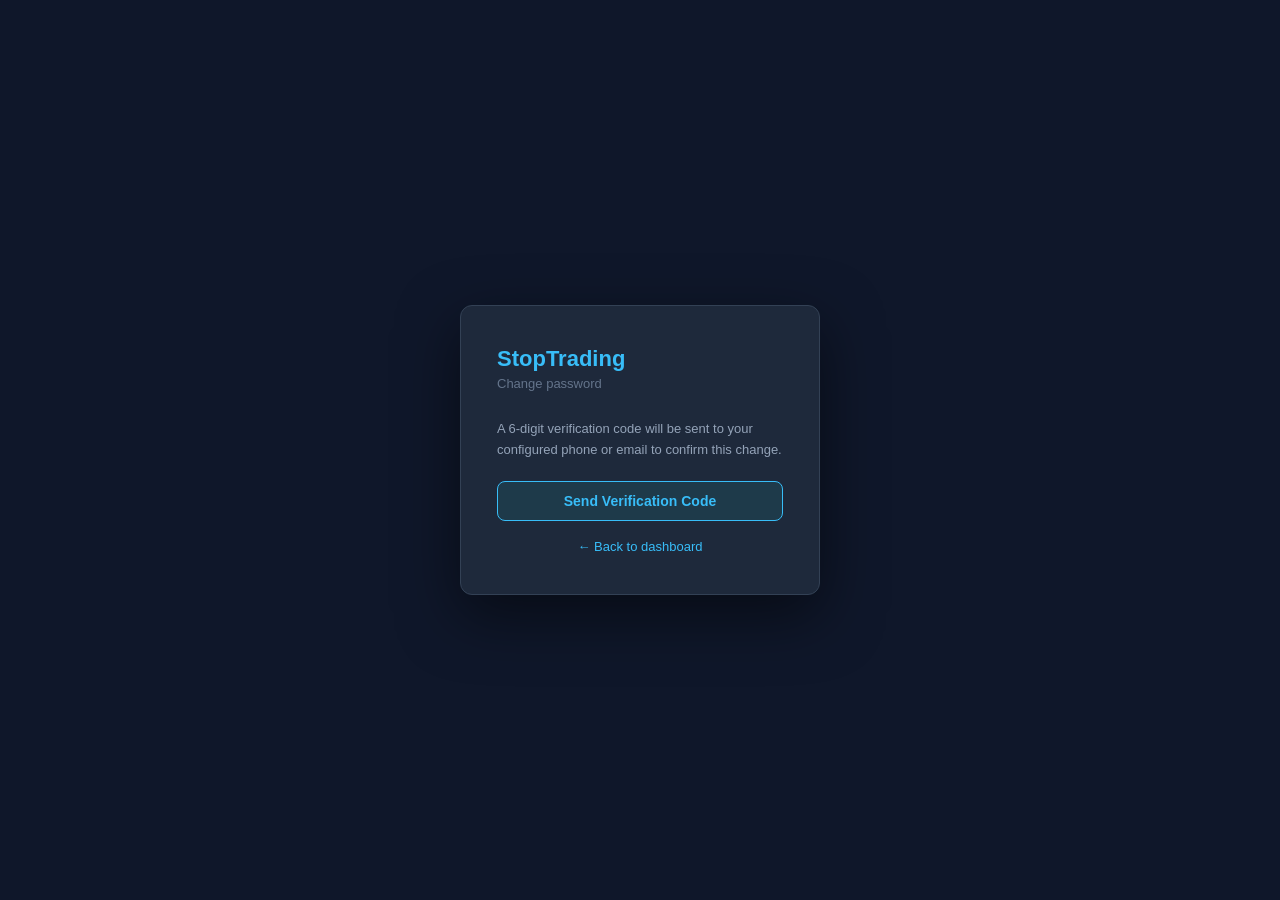
<file: change-password.html>
<!DOCTYPE html>
<html lang="en">
<head>
<meta charset="UTF-8">
<meta name="viewport" content="width=device-width, initial-scale=1.0">
<title>StopTrading — Change Password</title>
<style>
  * { box-sizing: border-box; margin: 0; padding: 0; }
  body {
    background: #0f172a; color: #e2e8f0;
    font-family: -apple-system, BlinkMacSystemFont, 'Segoe UI', sans-serif;
    display: flex; align-items: center; justify-content: center; min-height: 100vh;
  }
  .card {
    background: #1e293b; border: 1px solid #334155; border-radius: 12px;
    padding: 40px 36px; width: 360px; box-shadow: 0 20px 60px rgba(0,0,0,0.5);
  }
  .logo { font-size: 22px; font-weight: 700; color: #38bdf8; margin-bottom: 4px; }
  .sub  { font-size: 13px; color: #64748b; margin-bottom: 28px; }
  label { display: block; font-size: 12px; color: #94a3b8; margin-bottom: 6px; letter-spacing: .04em; margin-top: 16px; }
  input[type=text], input[type=password] {
    width: 100%; background: #0f172a; border: 1px solid #334155; border-radius: 8px;
    color: #e2e8f0; font-size: 15px; padding: 10px 14px; outline: none; transition: border-color .15s;
  }
  input[type=text] { font-family: monospace; letter-spacing: 0.2em; font-size: 20px; text-align: center; }
  input:focus { border-color: #38bdf8; }
  .send-btn {
    width: 100%; background: #1e3a4a; color: #38bdf8;
    border: 1px solid #38bdf8; border-radius: 8px; font-size: 14px; font-weight: 600;
    padding: 11px; cursor: pointer; transition: background .15s;
  }
  .send-btn:hover:not(:disabled) { background: #1a4a60; }
  .send-btn:disabled { opacity: 0.6; cursor: default; }
  button[type=submit] {
    width: 100%; margin-top: 20px; background: #0369a1; color: #fff; border: none;
    border-radius: 8px; font-size: 15px; font-weight: 600; padding: 11px; cursor: pointer; transition: background .15s;
  }
  button[type=submit]:hover:not(:disabled) { background: #0284c7; }
  button[type=submit]:disabled { opacity: 0.5; cursor: default; }
  .sent-notice {
    display: none; margin-top: 14px; background: rgba(56,189,248,.1);
    border: 1px solid rgba(56,189,248,.25); border-radius: 8px;
    color: #7dd3fc; font-size: 13px; padding: 10px 14px; line-height: 1.5;
  }
  .msg {
    display: none; margin-top: 14px; border-radius: 6px;
    font-size: 13px; padding: 9px 12px; text-align: center;
  }
  .msg.err { background: rgba(239,68,68,.15); border: 1px solid rgba(239,68,68,.3); color: #f87171; }
  .msg.ok  { background: rgba(34,197,94,.15);  border: 1px solid rgba(34,197,94,.3);  color: #4ade80; }
  a { color: #38bdf8; text-decoration: none; font-size: 13px; display: block; text-align: center; margin-top: 18px; }
  a:hover { text-decoration: underline; }
  #step2 { display: none; }
</style>
</head>
<body>
<div class="card">
  <div class="logo">StopTrading</div>
  <div class="sub">Change password</div>

  <!-- Step 1: request verification code -->
  <div id="step1">
    <p style="font-size:13px;color:#94a3b8;line-height:1.6;margin-bottom:20px">
      A 6-digit verification code will be sent to your configured phone or email to confirm this change.
    </p>
    <button class="send-btn" id="sendBtn" type="button">Send Verification Code</button>
    <div class="sent-notice" id="sentNotice"></div>
    <div class="msg" id="step1err"></div>
  </div>

  <!-- Step 2: enter code + new password -->
  <form id="step2" autocomplete="off">
    <label>6-DIGIT CODE</label>
    <input type="text" id="code" maxlength="6" placeholder="000000" autocomplete="one-time-code" inputmode="numeric">
    <label>NEW PASSWORD</label>
    <input type="password" id="pw1" autocomplete="new-password" placeholder="New password (min 8 chars)">
    <label>CONFIRM NEW PASSWORD</label>
    <input type="password" id="pw2" autocomplete="new-password" placeholder="Confirm new password">
    <button type="submit">Change Password</button>
    <div class="msg" id="msg"></div>
  </form>

  <a href="/">← Back to dashboard</a>
</div>
<script>
document.getElementById('sendBtn').addEventListener('click', function() {
  var btn = this;
  btn.textContent = 'Sending…';
  btn.disabled = true;
  fetch('/api/change-password/request', {method: 'POST', credentials: 'same-origin'})
    .then(function(r) { return r.json(); })
    .then(function(d) {
      if (d.ok) {
        var channelLabel = {sms: 'text message', email: 'email', ntfy: 'push notification'}[d.channel] || d.channel;
        var notice = document.getElementById('sentNotice');
        notice.textContent = 'Code sent via ' + channelLabel + ' to ' + d.dest + '. Enter it below.';
        notice.style.display = 'block';
        btn.textContent = '✓ Code sent — resend';
        btn.disabled = false;
        document.getElementById('step1err').style.display = 'none';
        document.getElementById('step2').style.display = 'block';
        document.getElementById('code').focus();
      } else {
        var err = document.getElementById('step1err');
        err.className = 'msg err';
        err.textContent = d.error || 'Failed to send code';
        err.style.display = 'block';
        btn.textContent = 'Send Verification Code';
        btn.disabled = false;
      }
    }).catch(function() {
      var err = document.getElementById('step1err');
      err.className = 'msg err';
      err.textContent = 'Server error — try again';
      err.style.display = 'block';
      document.getElementById('sendBtn').textContent = 'Send Verification Code';
      document.getElementById('sendBtn').disabled = false;
    });
});

document.getElementById('step2').addEventListener('submit', function(e) {
  e.preventDefault();
  var code = document.getElementById('code').value.trim();
  var pw1  = document.getElementById('pw1').value;
  var pw2  = document.getElementById('pw2').value;

  if (code.length !== 6) { show('err', 'Enter the 6-digit code'); return; }
  if (pw1.length < 8)    { show('err', 'New password must be at least 8 characters'); return; }
  if (pw1 !== pw2)        { show('err', 'Passwords do not match'); return; }

  fetch('/api/change-password/confirm', {
    method: 'POST',
    headers: {'Content-Type': 'application/json'},
    credentials: 'same-origin',
    body: JSON.stringify({code: code, new_password: pw1})
  }).then(function(r) { return r.json(); }).then(function(d) {
    if (d.ok) {
      show('ok', 'Password changed! Redirecting to login…');
      setTimeout(function() { window.location.href = '/login'; }, 1800);
    } else {
      show('err', d.error || 'Invalid or expired code');
      document.getElementById('code').value = '';
      document.getElementById('code').focus();
    }
  }).catch(function() { show('err', 'Server error — try again'); });
});

function show(type, text) {
  var el = document.getElementById('msg');
  el.className = 'msg ' + type;
  el.textContent = text;
  el.style.display = 'block';
}
</script>
</body>
</html>
</file>
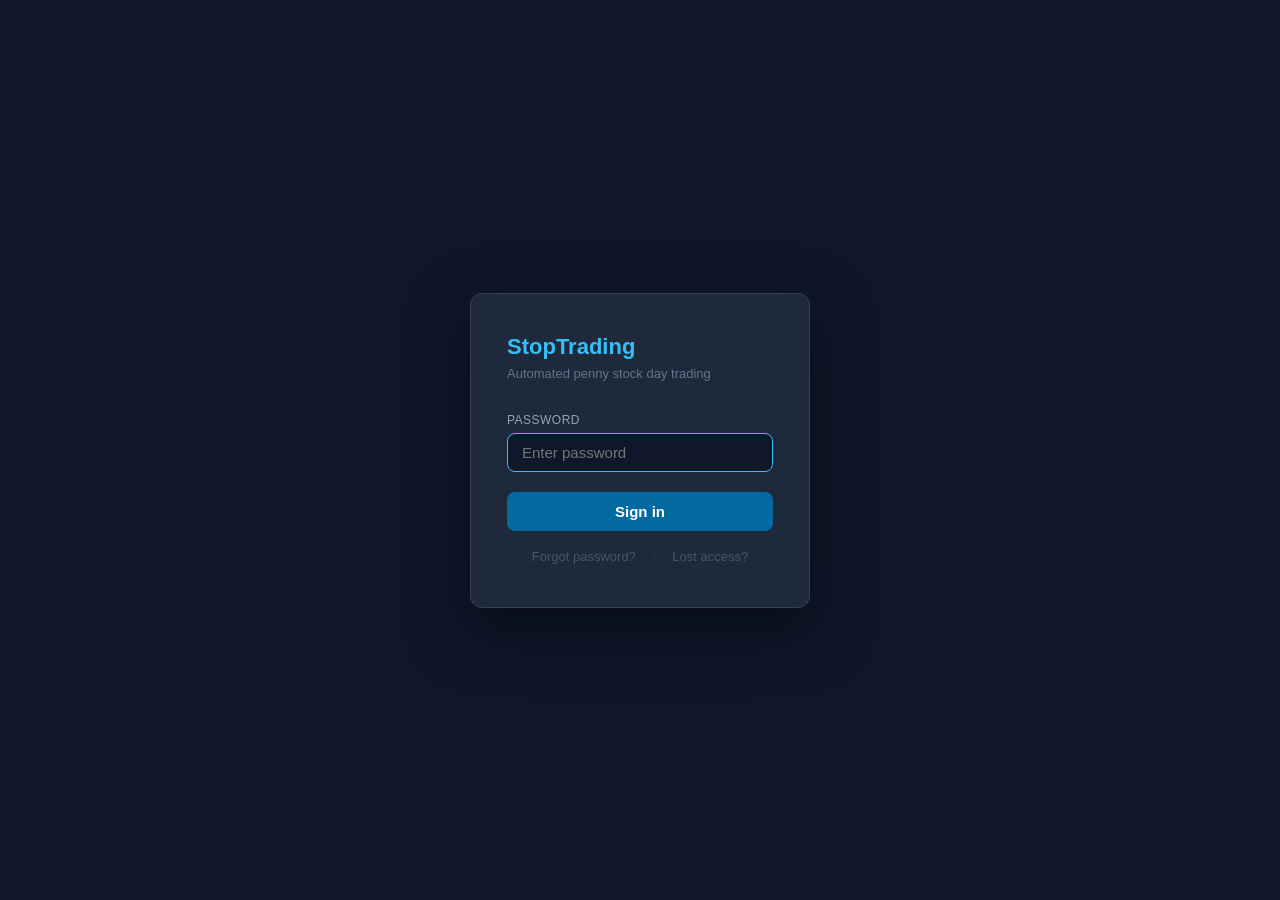
<file: login.html>
<!DOCTYPE html>
<html lang="en">
<head>
<meta charset="UTF-8">
<meta name="viewport" content="width=device-width, initial-scale=1.0">
<title>StopTrading — Login</title>
<style>
  * { box-sizing: border-box; margin: 0; padding: 0; }
  body {
    background: #0f172a;
    color: #e2e8f0;
    font-family: -apple-system, BlinkMacSystemFont, 'Segoe UI', sans-serif;
    display: flex;
    align-items: center;
    justify-content: center;
    min-height: 100vh;
  }
  .card {
    background: #1e293b;
    border: 1px solid #334155;
    border-radius: 12px;
    padding: 40px 36px;
    width: 340px;
    box-shadow: 0 20px 60px rgba(0,0,0,0.5);
  }
  .logo { font-size: 22px; font-weight: 700; color: #38bdf8; margin-bottom: 6px; }
  .sub  { font-size: 13px; color: #64748b; margin-bottom: 32px; }
  label { display: block; font-size: 12px; color: #94a3b8; margin-bottom: 6px; letter-spacing: .04em; }
  input[type=password] {
    width: 100%;
    background: #0f172a;
    border: 1px solid #334155;
    border-radius: 8px;
    color: #e2e8f0;
    font-size: 15px;
    padding: 10px 14px;
    outline: none;
    transition: border-color .15s;
  }
  input[type=password]:focus { border-color: #38bdf8; }
  button {
    width: 100%;
    margin-top: 20px;
    background: #0369a1;
    color: #fff;
    border: none;
    border-radius: 8px;
    font-size: 15px;
    font-weight: 600;
    padding: 11px;
    cursor: pointer;
    transition: background .15s;
  }
  button:hover { background: #0284c7; }
  .err {
    display: none;
    margin-top: 14px;
    background: rgba(239,68,68,.15);
    border: 1px solid rgba(239,68,68,.3);
    border-radius: 6px;
    color: #f87171;
    font-size: 13px;
    padding: 9px 12px;
    text-align: center;
  }
  .ok {
    display: none;
    margin-top: 14px;
    background: rgba(34,197,94,.12);
    border: 1px solid rgba(34,197,94,.3);
    border-radius: 6px;
    color: #86efac;
    font-size: 13px;
    padding: 9px 12px;
    text-align: center;
  }
  .recovery-card {
    display: none;
    margin-top: 20px;
    background: #0f172a;
    border: 1px solid #334155;
    border-radius: 10px;
    padding: 20px;
  }
  .recovery-card h3 { font-size: 13px; color: #f59e0b; margin-bottom: 12px; }
  .recovery-card input {
    width: 100%;
    background: #1e293b;
    border: 1px solid #334155;
    border-radius: 8px;
    color: #e2e8f0;
    font-size: 14px;
    padding: 9px 12px;
    outline: none;
    margin-bottom: 8px;
    font-family: monospace;
  }
  .recovery-card input:focus { border-color: #f59e0b; }
  .recovery-card button {
    background: #b45309;
    margin-top: 4px;
  }
  .recovery-card button:hover { background: #d97706; }
  .hint { font-size: 11px; color: #475569; margin-bottom: 10px; }
</style>
</head>
<body>
<div class="card">
  <div class="logo">StopTrading</div>
  <div class="sub">Automated penny stock day trading</div>
  <form id="form">
    <label>PASSWORD</label>
    <input type="password" id="pw" autofocus autocomplete="current-password" placeholder="Enter password">
    <button type="submit">Sign in</button>
    <div class="err" id="err">Incorrect password</div>
  </form>
  <div style="display:flex;gap:16px;margin-top:18px;justify-content:center">
    <a href="/reset" style="font-size:13px;color:#475569;text-decoration:none;" onmouseover="this.style.color='#38bdf8'" onmouseout="this.style.color='#475569'">Forgot password?</a>
    <span style="color:#334155">·</span>
    <a href="#" onclick="toggleRecovery();return false;" style="font-size:13px;color:#475569;text-decoration:none;" onmouseover="this.style.color='#f59e0b'" onmouseout="this.style.color='#475569'">Lost access?</a>
  </div>

  <div class="recovery-card" id="recovery-card">
    <h3>🔑 Emergency Recovery</h3>
    <div class="hint" id="recovery-hint">Loading recovery code hint…</div>
    <input type="text" id="rec-code" placeholder="Recovery code" autocomplete="off">
    <input type="password" id="rec-pw" placeholder="New password (min 8 chars)" autocomplete="new-password">
    <input type="password" id="rec-pw2" placeholder="Confirm new password" autocomplete="new-password">
    <button onclick="doRecovery()">Set New Password</button>
    <div class="err" id="rec-err"></div>
    <div class="ok"  id="rec-ok">Password updated — redirecting…</div>
  </div>
</div>
<script>
document.getElementById('form').addEventListener('submit', function(e) {
  e.preventDefault();
  var pw = document.getElementById('pw').value;
  var err = document.getElementById('err');
  err.style.display = 'none';
  fetch('/api/login', {
    method: 'POST',
    headers: {'Content-Type': 'application/json'},
    credentials: 'same-origin',
    body: JSON.stringify({password: pw})
  }).then(function(r) { return r.json(); }).then(function(d) {
    if (d.ok) {
      window.location.href = '/';
    } else {
      err.style.display = 'block';
      document.getElementById('pw').value = '';
      document.getElementById('pw').focus();
    }
  }).catch(function() {
    err.textContent = 'Server error — try again';
    err.style.display = 'block';
  });
});

function toggleRecovery() {
  var card = document.getElementById('recovery-card');
  var visible = card.style.display === 'block';
  card.style.display = visible ? 'none' : 'block';
  if (!visible) {
    fetch('/api/reset-password/recovery-hint')
      .then(function(r) { return r.json(); })
      .then(function(d) {
        document.getElementById('recovery-hint').textContent = 'Recovery code ends in: ' + (d.hint || '????');
      }).catch(function() {});
    document.getElementById('rec-code').focus();
  }
}

function doRecovery() {
  var code = document.getElementById('rec-code').value.trim();
  var pw   = document.getElementById('rec-pw').value;
  var pw2  = document.getElementById('rec-pw2').value;
  var err  = document.getElementById('rec-err');
  var ok   = document.getElementById('rec-ok');
  err.style.display = 'none';
  ok.style.display  = 'none';
  if (!code) { err.textContent = 'Enter your recovery code.'; err.style.display = 'block'; return; }
  if (pw.length < 8) { err.textContent = 'Password must be at least 8 characters.'; err.style.display = 'block'; return; }
  if (pw !== pw2)    { err.textContent = 'Passwords do not match.'; err.style.display = 'block'; return; }
  fetch('/api/reset-password/emergency', {
    method: 'POST',
    headers: {'Content-Type': 'application/json'},
    body: JSON.stringify({recovery_code: code, password: pw})
  }).then(function(r) { return r.json(); }).then(function(d) {
    if (d.ok) {
      ok.style.display = 'block';
      setTimeout(function() { window.location.href = '/login'; }, 1500);
    } else {
      err.textContent = d.error || 'Invalid recovery code.';
      err.style.display = 'block';
    }
  });
}
</script>
</body>
</html>
</file>
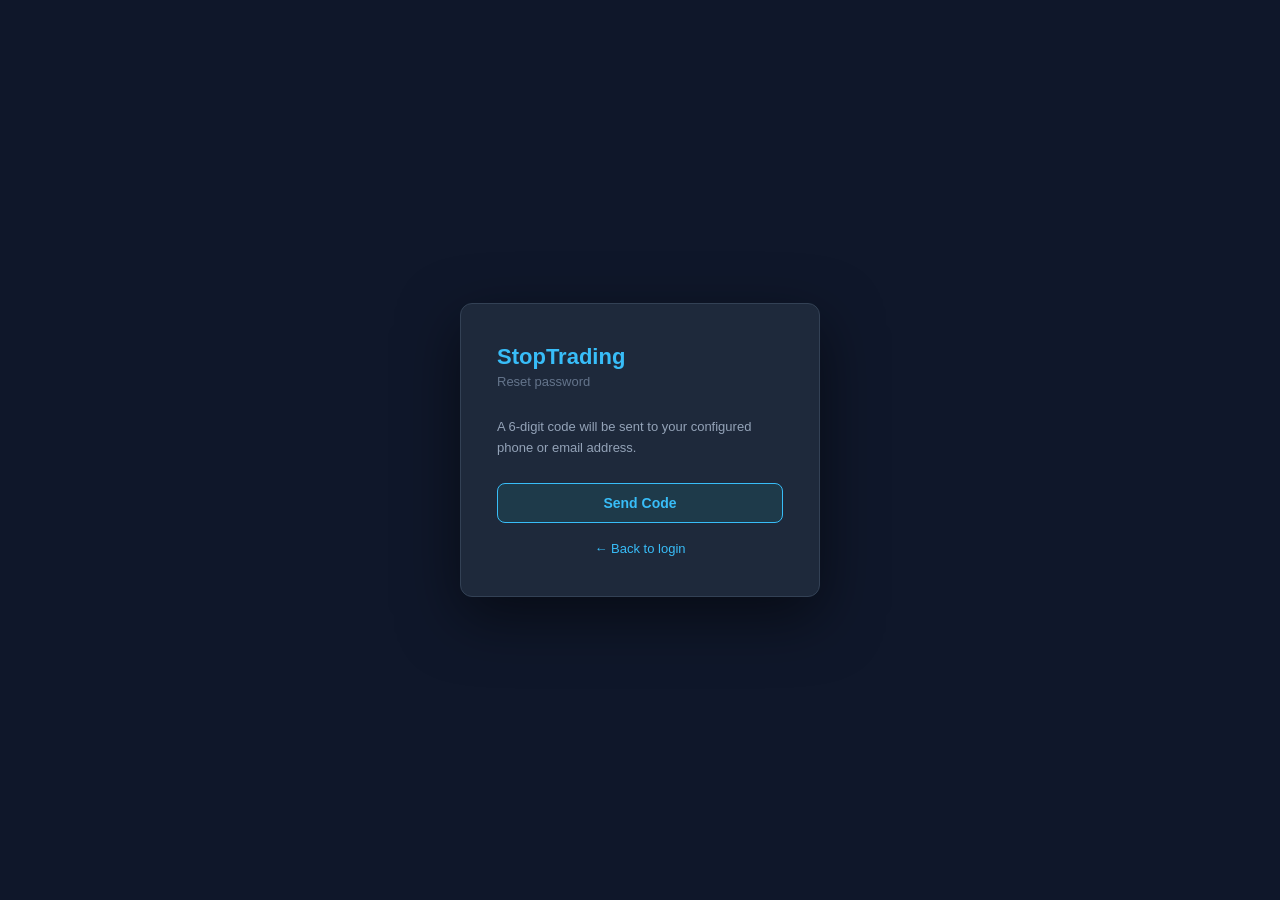
<file: reset.html>
<!DOCTYPE html>
<html lang="en">
<head>
<meta charset="UTF-8">
<meta name="viewport" content="width=device-width, initial-scale=1.0">
<title>StopTrading — Reset Password</title>
<style>
  * { box-sizing: border-box; margin: 0; padding: 0; }
  body {
    background: #0f172a; color: #e2e8f0;
    font-family: -apple-system, BlinkMacSystemFont, 'Segoe UI', sans-serif;
    display: flex; align-items: center; justify-content: center; min-height: 100vh;
  }
  .card {
    background: #1e293b; border: 1px solid #334155; border-radius: 12px;
    padding: 40px 36px; width: 360px; box-shadow: 0 20px 60px rgba(0,0,0,0.5);
  }
  .logo { font-size: 22px; font-weight: 700; color: #38bdf8; margin-bottom: 4px; }
  .sub  { font-size: 13px; color: #64748b; margin-bottom: 28px; }
  label { display: block; font-size: 12px; color: #94a3b8; margin-bottom: 6px; letter-spacing: .04em; margin-top: 16px; }
  input[type=text], input[type=password] {
    width: 100%; background: #0f172a; border: 1px solid #334155; border-radius: 8px;
    color: #e2e8f0; font-size: 15px; padding: 10px 14px; outline: none; transition: border-color .15s;
  }
  input[type=text] { font-family: monospace; letter-spacing: 0.2em; font-size: 20px; text-align: center; }
  input:focus { border-color: #38bdf8; }
  .send-btn {
    width: 100%; margin-top: 4px; background: #1e3a4a; color: #38bdf8;
    border: 1px solid #38bdf8; border-radius: 8px; font-size: 14px; font-weight: 600;
    padding: 11px; cursor: pointer; transition: background .15s;
  }
  .send-btn:hover:not(:disabled) { background: #1a4a60; }
  .send-btn:disabled { opacity: 0.6; cursor: default; }
  button[type=submit] {
    width: 100%; margin-top: 20px; background: #0369a1; color: #fff; border: none;
    border-radius: 8px; font-size: 15px; font-weight: 600; padding: 11px; cursor: pointer; transition: background .15s;
  }
  button[type=submit]:hover:not(:disabled) { background: #0284c7; }
  button[type=submit]:disabled { opacity: 0.5; cursor: default; }
  .sent-notice {
    display: none; margin-top: 14px; background: rgba(56,189,248,.1);
    border: 1px solid rgba(56,189,248,.25); border-radius: 8px;
    color: #7dd3fc; font-size: 13px; padding: 10px 14px; line-height: 1.5;
  }
  .msg {
    display: none; margin-top: 14px; border-radius: 6px;
    font-size: 13px; padding: 9px 12px; text-align: center;
  }
  .msg.err { background: rgba(239,68,68,.15); border: 1px solid rgba(239,68,68,.3); color: #f87171; }
  .msg.ok  { background: rgba(34,197,94,.15);  border: 1px solid rgba(34,197,94,.3);  color: #4ade80; }
  a { color: #38bdf8; text-decoration: none; font-size: 13px; display: block; text-align: center; margin-top: 18px; }
  a:hover { text-decoration: underline; }
  #step2 { display: none; }
</style>
</head>
<body>
<div class="card">
  <div class="logo">StopTrading</div>
  <div class="sub">Reset password</div>

  <!-- Step 1: request code -->
  <div id="step1">
    <p style="font-size:13px;color:#94a3b8;line-height:1.6;margin-bottom:20px">
      A 6-digit code will be sent to your configured phone or email address.
    </p>
    <button class="send-btn" id="sendBtn" type="button">Send Code</button>
    <div class="sent-notice" id="sentNotice"></div>
    <div class="msg" id="step1err"></div>
  </div>

  <!-- Step 2: enter code + new password -->
  <form id="step2" autocomplete="off">
    <label>6-DIGIT CODE</label>
    <input type="text" id="code" maxlength="6" placeholder="000000" autofocus autocomplete="one-time-code" inputmode="numeric">
    <label>NEW PASSWORD</label>
    <input type="password" id="pw1" autocomplete="new-password" placeholder="New password (min 8 chars)">
    <label>CONFIRM NEW PASSWORD</label>
    <input type="password" id="pw2" autocomplete="new-password" placeholder="Confirm new password">
    <button type="submit">Reset Password</button>
    <div class="msg" id="msg"></div>
  </form>

  <a href="/login">← Back to login</a>
</div>
<script>
var codeSent = false;

document.getElementById('sendBtn').addEventListener('click', function() {
  var btn = this;
  btn.textContent = 'Sending…';
  btn.disabled = true;
  fetch('/api/reset-password/request', {method: 'POST'})
    .then(function(r) { return r.json(); })
    .then(function(d) {
      if (d.ok) {
        codeSent = true;
        var channelLabel = {sms: 'text message', email: 'email', ntfy: 'push notification'}[d.channel] || d.channel;
        var notice = document.getElementById('sentNotice');
        notice.textContent = 'Code sent via ' + channelLabel + ' to ' + d.dest + '. Enter it below.';
        notice.style.display = 'block';
        btn.textContent = '✓ Code sent — resend';
        btn.disabled = false;
        document.getElementById('step1err').style.display = 'none';
        document.getElementById('step2').style.display = 'block';
        document.getElementById('code').focus();
      } else {
        var err = document.getElementById('step1err');
        err.className = 'msg err';
        err.textContent = d.error || 'Failed to send code';
        err.style.display = 'block';
        btn.textContent = 'Send Code';
        btn.disabled = false;
      }
    }).catch(function() {
      var err = document.getElementById('step1err');
      err.className = 'msg err';
      err.textContent = 'Server error — try again';
      err.style.display = 'block';
      document.getElementById('sendBtn').textContent = 'Send Code';
      document.getElementById('sendBtn').disabled = false;
    });
});

document.getElementById('step2').addEventListener('submit', function(e) {
  e.preventDefault();
  var code = document.getElementById('code').value.trim();
  var pw1  = document.getElementById('pw1').value;
  var pw2  = document.getElementById('pw2').value;
  var msg  = document.getElementById('msg');
  msg.style.display = 'none';

  if (code.length !== 6) { show('err', 'Enter the 6-digit code'); return; }
  if (pw1.length < 8)    { show('err', 'Password must be at least 8 characters'); return; }
  if (pw1 !== pw2)        { show('err', 'Passwords do not match'); return; }

  fetch('/api/reset-password/confirm', {
    method: 'POST',
    headers: {'Content-Type': 'application/json'},
    body: JSON.stringify({token: code, password: pw1})
  }).then(function(r) { return r.json(); }).then(function(d) {
    if (d.ok) {
      show('ok', 'Password reset! Redirecting to login…');
      setTimeout(function() { window.location.href = '/login'; }, 1800);
    } else {
      show('err', d.error || 'Invalid or expired code');
      document.getElementById('code').value = '';
      document.getElementById('code').focus();
    }
  }).catch(function() { show('err', 'Server error — try again'); });
});

function show(type, text) {
  var el = document.getElementById('msg');
  el.className = 'msg ' + type;
  el.textContent = text;
  el.style.display = 'block';
}
</script>
</body>
</html>
</file>
